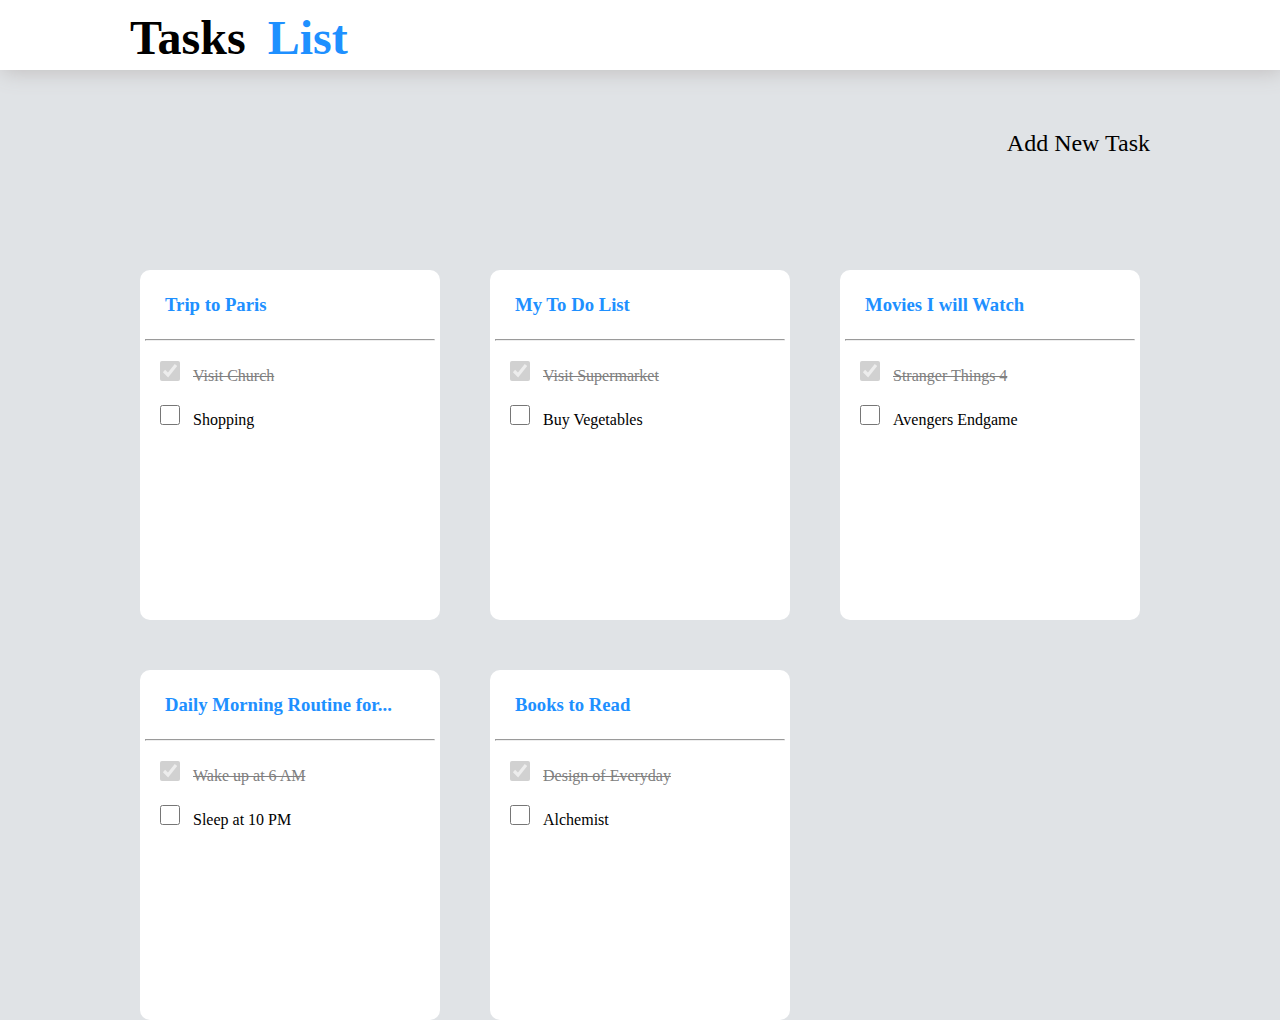
<file: index.html>
<!DOCTYPE html>
<html lang="en">
<head>
    <meta charset="UTF-8">
    <meta http-equiv="X-UA-Compatible" content="IE=edge">
    <meta name="viewport" content="width=device-width, initial-scale=1.0">
    <title>Document</title>
    <link rel="stylesheet" href="index.css">
    <link rel="stylesheet" href="https://cdnjs.cloudflare.com/ajax/libs/font-awesome/6.2.0/css/all.min.css" integrity="sha512-xh6O/CkQoPOWDdYTDqeRdPCVd1SpvCA9XXcUnZS2FmJNp1coAFzvtCN9BmamE+4aHK8yyUHUSCcJHgXloTyT2A==" crossorigin="anonymous" referrerpolicy="no-referrer" />
</head>
<body>
    <div class="navbar">
        <h1 class="navbar-title">Tasks <span class="span">List</span></h1>
    </div>
   <div class="circle-center">
    <a href="index1.html"><i class="fa-solid fa-circle-plus circle"></i><span class="add">Add New Task</span></a>
   </div> 
   <div class="grid-container">
    <div class="grid1">
        <a href="index2.html"><h3>Trip to Paris</h3></a>
        <hr>
        <input type="checkbox" checked disabled><span class="p1">Visit Church</span><br>
        <input type="checkbox"><span>Shopping</span>
    </div>
    <div class="grid2">
        <a href="list.html"><h3>My To Do List</h3></a>
        <hr>
        <input type="checkbox" checked disabled><span class="p1">Visit Supermarket</span><br>
        <input type="checkbox"><span>Buy Vegetables</span>
    </div>
    <div class="grid3">
        <a href="movie.html"><h3>Movies I will Watch</h3></a>
        <hr>
        <input type="checkbox" checked disabled><span class="p1">Stranger Things 4</span><br>
        <input type="checkbox"><span>Avengers Endgame</span>
    </div>
    <div class="grid4">
        <a href="routine.html"><h3>Daily Morning Routine for...</h3></a>
        <hr>
        <input type="checkbox" checked disabled><span class="p1">Wake up at 6 AM</span><br>
        <input type="checkbox"><span>Sleep at 10 PM</span>
    </div>
    <div class="grid5">
        <a href="books.html"><h3>Books to Read</h3></a>
        <hr>
        <input type="checkbox" checked disabled><span class="p1">Design of Everyday</span><br>
        <input type="checkbox"><span>Alchemist</span>
    </div>
   </div>
</body>
</html>
</file>
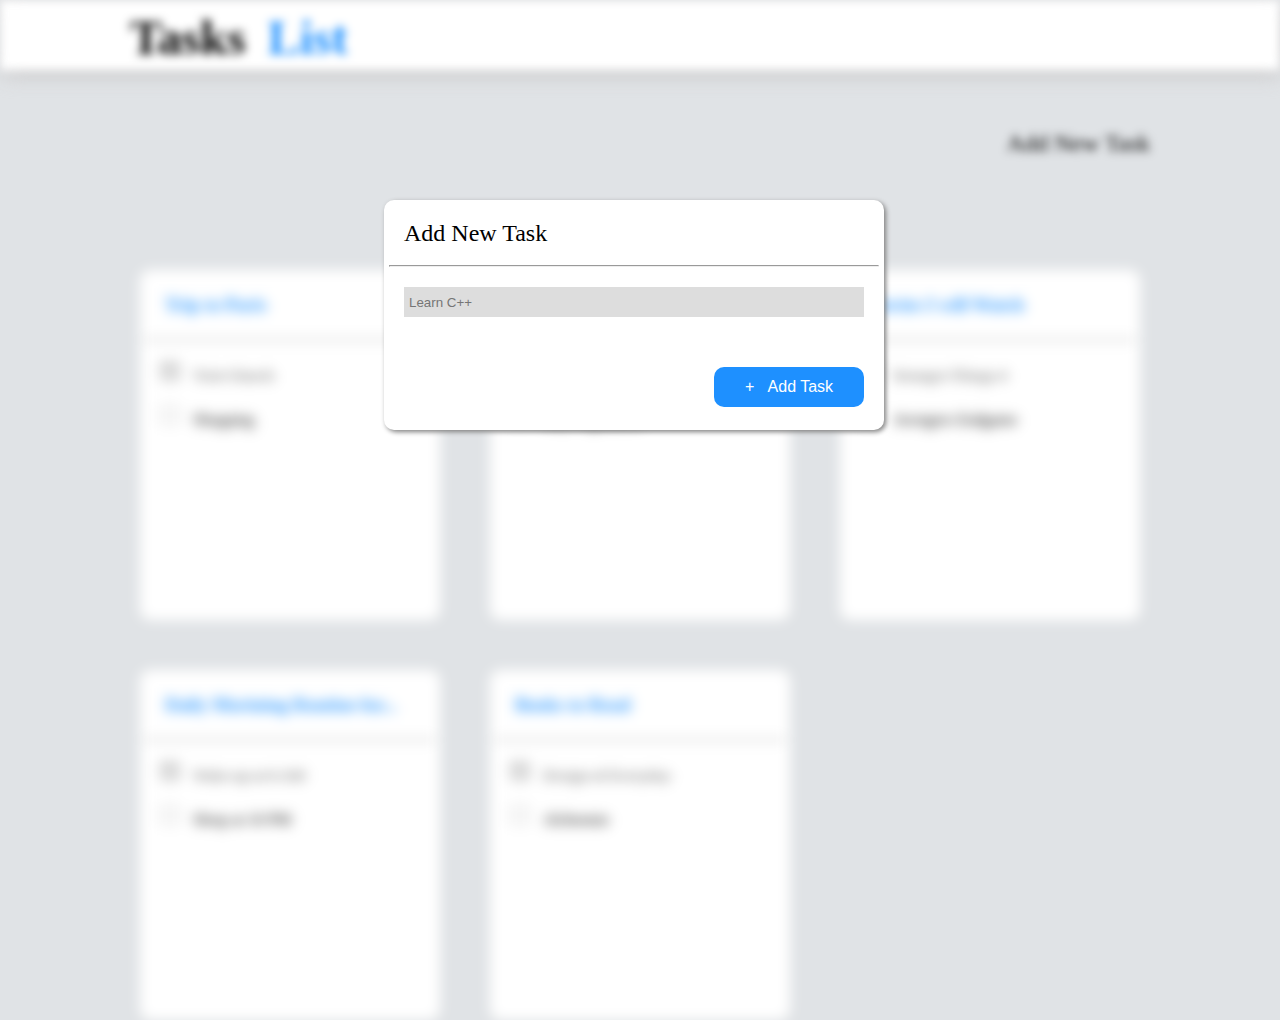
<file: index2.html>
<!DOCTYPE html>
<html lang="en">
<head>
    <meta charset="UTF-8">
    <meta http-equiv="X-UA-Compatible" content="IE=edge">
    <meta name="viewport" content="width=device-width, initial-scale=1.0">
    <title>Document</title>
    <link rel="stylesheet" href="index.css">
    <link rel="stylesheet" href="https://cdnjs.cloudflare.com/ajax/libs/font-awesome/6.2.0/css/all.min.css" integrity="sha512-xh6O/CkQoPOWDdYTDqeRdPCVd1SpvCA9XXcUnZS2FmJNp1coAFzvtCN9BmamE+4aHK8yyUHUSCcJHgXloTyT2A==" crossorigin="anonymous" referrerpolicy="no-referrer" />
</head>
<body>
    <div class="container">
        <div class="navbar">
            <h1 class="navbar-title">Tasks <span class="span">List</span></h1>
        </div>
       <div class="circle-center">
        <a href="index1.html"><i class="fa-solid fa-circle-plus circle"></i><span class="add">Add New Task</span></a>
       </div> 
       <div class="grid-container container">
        <div class="grid1">
            <h3>Trip to Paris</h3>
            <hr>
            <input type="checkbox" checked disabled><span class="p1">Visit Church</span><br>
            <input type="checkbox" disabled><span>Shopping</span>
        </div>
        <div class="grid2">
            <h3>My To Do List</h3>
            <hr>
            <input type="checkbox" checked disabled><span class="p1">Visit Supermarket</span><br>
            <input type="checkbox" disabled><span>Buy Vegetables</span>
        </div>
        <div class="grid3">
            <h3>Movies I will Watch</h3>
            <hr>
            <input type="checkbox" checked disabled><span class="p1">Stranger Things 4</span><br>
            <input type="checkbox" disabled><span>Avengers Endgame</span>
        </div>
        <div class="grid4">
            <h3>Daily Morining Routine for...</h3>
            <hr>
            <input type="checkbox" checked disabled><span class="p1">Wake up at 6 AM</span><br>
            <input type="checkbox" disabled><span>Sleep at 10 PM</span>
        </div>
        <div class="grid5">
            <h3>Books to Read</h3>
            <hr>
            <input type="checkbox" checked disabled><span class="p1">Design of Everyday</span><br>
            <input type="checkbox" disabled><span>Alchemist</span>
        </div>
       </div>
    </div>

        <div class="model">
            <p class="model-heading">Add New Task</p><span><i class="fa-solid fa-xmark close"></i></span>
            <hr>
            <input type="text" class="input" placeholder="Learn C++"><br>
            <a href="index.html" ><button class="model-add">+ &nbsp;&nbsp;Add Task</button></a>
        </div>


</body>
</html>
</file>
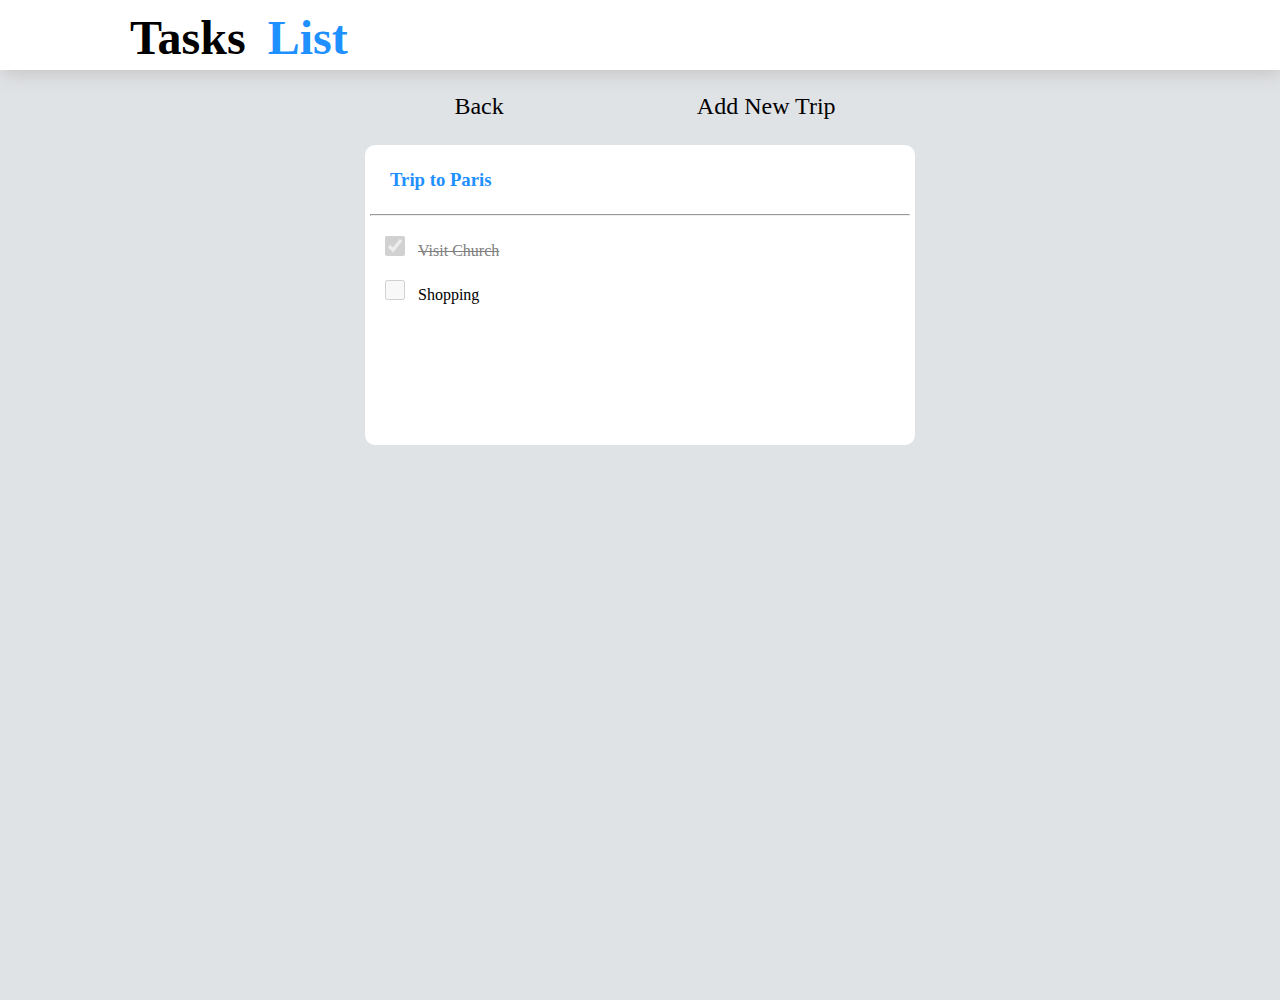
<file: index3.html>
<!DOCTYPE html>
<html lang="en">
<head>
    <meta charset="UTF-8">
    <meta http-equiv="X-UA-Compatible" content="IE=edge">
    <meta name="viewport" content="width=device-width, initial-scale=1.0">
    <title>Document</title>
    <link rel="stylesheet" href="index.css">
    <link rel="stylesheet" href="https://cdnjs.cloudflare.com/ajax/libs/font-awesome/6.2.0/css/all.min.css" integrity="sha512-xh6O/CkQoPOWDdYTDqeRdPCVd1SpvCA9XXcUnZS2FmJNp1coAFzvtCN9BmamE+4aHK8yyUHUSCcJHgXloTyT2A==" crossorigin="anonymous" referrerpolicy="no-referrer" />
</head>
<body>
    <div class="navbar">
        <h1 class="navbar-title">Tasks <span class="span">List</span></h1>
    </div>
    <div class="contain">
        <a class="back-arrow" href="index.html"><i class="fa-solid fa-circle-arrow-left arrow"></i><span class="back">Back</span></a>
    <a class="add-circle" href="index3.html"><i class="fa-solid fa-circle-plus circle2"></i><span class="add-trip">Add New Trip</span></a>
    </div>
    <div class="trip-to-paris">

        <div class="content">
            <a href="index2.html"><h3>Trip to Paris</h3></a>
        <hr>
        <input type="checkbox" checked disabled><span class="p1">Visit Church</span><br>
        <input type="checkbox" disabled><span>Shopping</span>
        </div>
    </div>
</body>
</html>
</file>
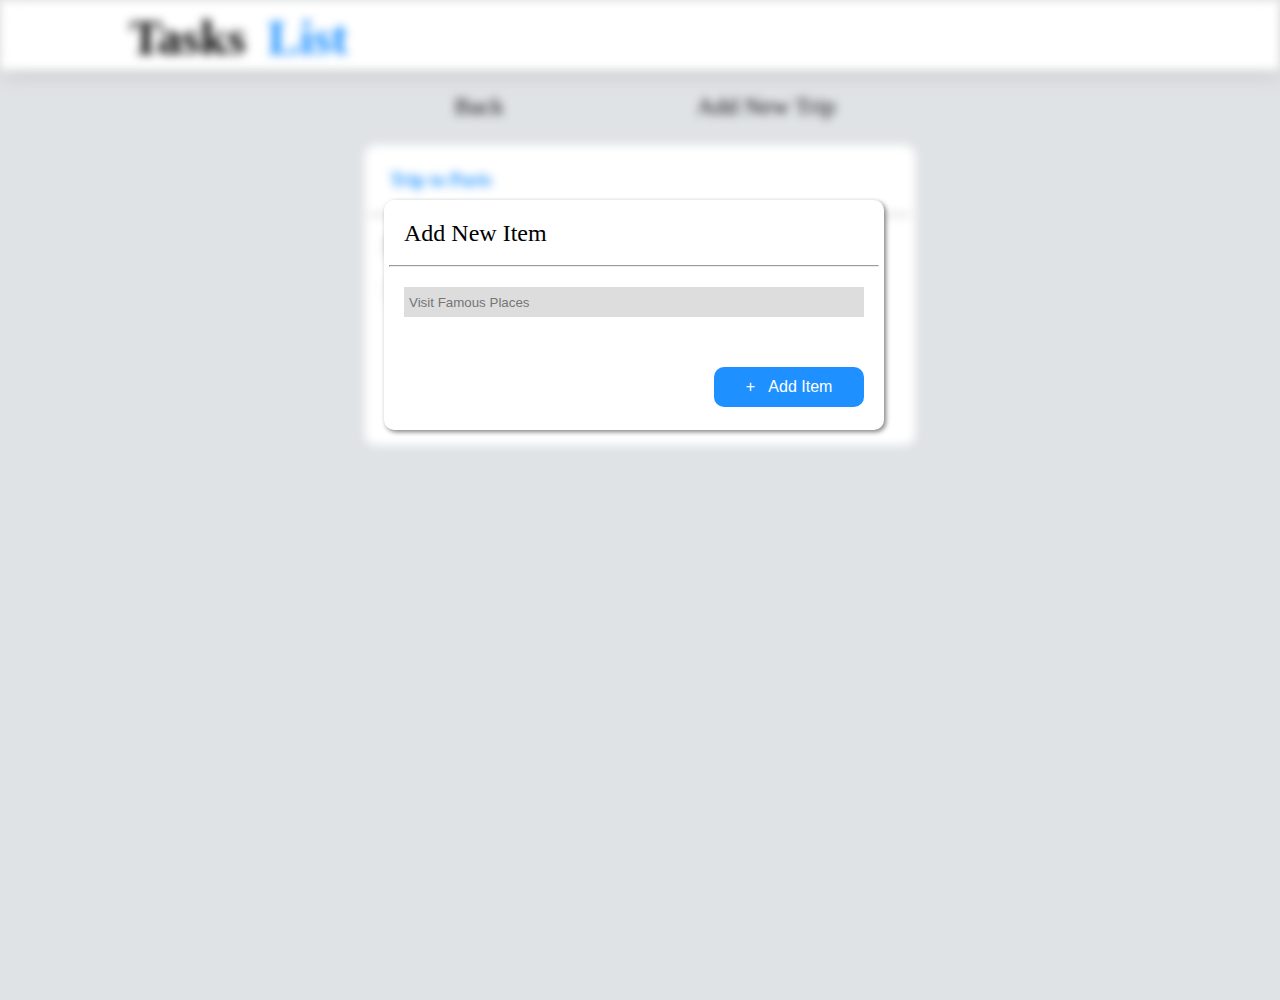
<file: index4.html>
<!DOCTYPE html>
<html lang="en">
<head>
    <meta charset="UTF-8">
    <meta http-equiv="X-UA-Compatible" content="IE=edge">
    <meta name="viewport" content="width=device-width, initial-scale=1.0">
    <title>Document</title>
    <link rel="stylesheet" href="index.css">
    <link rel="stylesheet" href="https://cdnjs.cloudflare.com/ajax/libs/font-awesome/6.2.0/css/all.min.css" integrity="sha512-xh6O/CkQoPOWDdYTDqeRdPCVd1SpvCA9XXcUnZS2FmJNp1coAFzvtCN9BmamE+4aHK8yyUHUSCcJHgXloTyT2A==" crossorigin="anonymous" referrerpolicy="no-referrer" />
</head>
<body>
    <div class="container">
        <div class="navbar">
            <h1 class="navbar-title">Tasks <span class="span">List</span></h1>
        </div>
        <div class="contain">
            <a class="back-arrow" href="index.html"><i class="fa-solid fa-circle-arrow-left arrow"></i><span class="back">Back</span></a>
        <a class="add-circle" href="index3.html"><i class="fa-solid fa-circle-plus circle2"></i><span class="add-trip">Add New Trip</span></a>
        </div>
        <div class="trip-to-paris">

            <div class="content">
                <a href="index2.html"><h3>Trip to Paris</h3></a>
            <hr>
            <input type="checkbox" checked disabled><span class="p1">Visit Church</span><br>
            <input type="checkbox" disabled><span>Shopping</span>
            </div>
        </div>
    </div>
    <div class="model">
        <p class="model-heading">Add New Item</p><span><i class="fa-solid fa-xmark close"></i></span>
        <hr>
        <input type="text" class="input" placeholder="Visit Famous Places"><br>
        <a href="index2.html" ><button class="model-add">+ &nbsp;&nbsp;Add Item</button></a>
    </div>
</body>
</html>
</file>
<file: index.css>
body{
    margin:0;
    padding:0;
    width:100%;
    height: 1000px;
    background-color: rgb(224, 227, 230);
}
/* web view */
@media (min-width:1000px) and (max-width:1600px){
    .navbar{
        background-color: white;
        width:100%;
        height:70px;
        margin:0;
        overflow: hidden;
        padding:0;
        box-shadow: 2px 2px 20px  rgb(193, 190, 190);
    }
    .navbar-title{
        font-size: 3em;
        margin: 10px 0 30px 130px;
    }
    .span{
        color:dodgerblue;
    }
    .add{
        font-size: 1.5em;
        position: absolute;
        top:130px;
        right:130px;
        color:black;
    }
    .circle{
        color:dodgerblue;
        position: absolute;
        top:120px;
        right:280px;
        font-size: 3em;
    }
    a{
        text-decoration: none;
    }
    .grid-container{
        display: grid;
        grid-template-columns: repeat(3,300px);
        grid-template-rows: repeat(2,350px);
        row-gap: 50px;
        column-gap: 50px;
    justify-content: center;
    margin-top: 200px;
    }
    h3{
        color: dodgerblue;
        padding: 5px;
        margin-left: 20px;
    }
    input{
        width:20px;
        height:20px;
        line-height: 10px;
        padding: 5px;
        margin-left: 20px;
        margin-top: 20px;
    }
    span.p1{
        color:gray;
        margin-left: 10px;
        text-decoration: line-through;
    }
    span{
        margin-left: 10px;
    }
    hr{
        margin: 0 5px;
        color: transparent;
    }
    .grid1{
        grid-column: 1/2;
        grid-row: 1/2;
    background-color: white;
    border-radius: 10px;
    border: 1px none;
    }
    .grid1:hover{
        cursor: pointer;
        box-shadow: 2px 2px 5px gray;
    }
    .grid2:hover{
        cursor: pointer;
        box-shadow: 2px 2px 5px gray;
    }
    .grid3:hover{
        cursor: pointer;
        box-shadow: 2px 2px 5px gray;
    }
    .grid4:hover{
        cursor: pointer;
        box-shadow: 2px 2px 5px gray;
    }
    .grid5:hover{
        cursor: pointer;
        box-shadow: 2px 2px 5px gray;
    }
    .grid2{
        grid-column: 2/3;
        grid-row: 1/2;
        background-color: white;
        border-radius: 10px;
    }
    .grid3{
        grid-column:3/4;
        grid-row:1/2;
        background-color: white;
        border-radius: 10px;
    }
    .grid4{
        grid-column: 1/2;
        grid-row: 2/3;
        background-color: white;
        border-radius: 10px;
    }
    .grid5{
        grid-column:2/3;
        grid-row:2/3;
        background-color: white;
        border-radius: 10px;
    }
    .container{
        filter: blur(5px);
        position: relative;
     }
     .model{
         position: absolute;
         width:500px;
         height:230px;
         background-color: rgb(255, 255, 255);
        top: 200px;
        left:30%;
        justify-content: center;
         border-radius: 10px;
         box-shadow: 2px 2px 5px gray;
     }
     .close{
         position: absolute;
         top:20px;
         right:20px;
         font-size: 2em;
         color: gray;
     }
     .close:hover{
         cursor: pointer;
     }
     .input{
         width:450px;
         background-color: rgb(221, 221, 221);
         border: none;

     }
     .model-add{
         margin-top: 50px;
         background-color: dodgerblue;
         width:150px;
         height:40px;
         border: none;
         border-radius: 10px;
         color: white;
         font-size: 1em;
         margin-left: 330px;
         text-decoration: none;
     }
     .model-add:hover{
         cursor: pointer;
     }
     .model-heading{
         font-size:1.5em;
         margin: 20px 0 0 20px;
     }
     .trip-to-paris{
        display: grid;
        grid-template-columns: 550px;
        grid-template-rows: 300px;
        justify-content: center;
        margin-top: 20px;
        width:100%;
     }
     .content{
        grid-column: 1/2;
        grid-row: 1/2;
        background-color: white;
        border-radius: 10px;
     }
     .content:hover{
         box-shadow: 2px 2px 5px gray;
     }
     .contain{
        text-align: center;
     }
     .add-trip{
        color: black;
        font-size: 1.5em;

     }
     .back{
        color:black;
        font-size: 1.5em;
     }
     .back-arrow{
        padding: 0 180px 0 0;
     }
     .circle2{
        color:dodgerblue;
        font-size: 3em;
     }
     .arrow{
        color:rgb(82, 78, 78);
        font-size: 3em;
        margin-top: 100px;
     }
}


/* tab view */
@media (min-width:600px) and (max-width:1000px){
    .navbar{
        background-color: white;
        width:100%;
        height:70px;
        margin:0;
        overflow: hidden;
        padding:0;
        box-shadow: 2px 2px 20px  rgb(193, 190, 190);
    }
    .navbar-title{
        font-size: 3em;
        margin: 10px 0 30px 100px;
    }
    .span{
        color:dodgerblue;
    }
    .add{
        font-size: 1.5em;
        position: absolute;
        top:130px;
        right:130px;
        color:black;
    }
    .circle{
        color:dodgerblue;
        position: absolute;
        top:120px;
        right:280px;
        font-size: 3em;
    }
    a{
        text-decoration: none;
    }
    .grid-container{
        display: grid;
        grid-template-columns: 270px 270px;
        grid-template-rows:320px 320px 320px;
        row-gap: 50px;
        column-gap: 50px;
    justify-content: space-evenly;
    margin-top: 200px;
    }
    h3{
        color: dodgerblue;
        padding: 5px;
        margin-left: 20px;
    }
    input{
        width:20px;
        height:20px;
        line-height: 10px;
        padding: 5px;
        margin-left: 20px;
        margin-top: 20px;
    }
    span.p1{
        color:gray;
        margin-left: 10px;
        text-decoration: line-through;
    }
    span{
        margin-left: 10px;
    }
    hr{
        margin: 0 5px;
        color: transparent;
    }
    .grid1{
        grid-column: 1/2;
        grid-row: 1/2;
        background-color: white;
        border-radius: 10px;
    }
    .grid2{
        grid-column: 2/3;
        grid-row: 1/2;
        background-color: white;
        border-radius: 10px;
    }
    .grid3{
        grid-column: 1/2;
        grid-row: 2/3;
        background-color: white;
        border-radius: 10px;
    }
    .grid4{
        grid-column: 2/3;
        grid-row: 2/3;
        background-color: white;
        border-radius: 10px;
    }
    .grid5{
        grid-column: 1/2;
        grid-row: 3/4;
        background-color: white;
        border-radius: 10px;
    }
    .grid1:hover{
        cursor: pointer;
        box-shadow: 2px 2px 5px gray;
    }
    .grid2:hover{
        cursor: pointer;
        box-shadow: 2px 2px 5px gray;
    }
    .grid3:hover{
        cursor: pointer;
        box-shadow: 2px 2px 5px gray;
    }
    .grid4:hover{
        cursor: pointer;
        box-shadow: 2px 2px 5px gray;
    }
    .grid5:hover{
        cursor: pointer;
        box-shadow: 2px 2px 5px gray;
    }
    .container{
        filter: blur(5px);
        /* opacity: 0.20; */
        position: relative;
     }
     .model{
         position: absolute;
         width:400px;
         height:230px;
         background-color: rgb(255, 255, 255);
        top: 40%;
        left:25%;
         border-radius: 10px;
         box-shadow: 2px 2px 5px gray;
     }
     .close{
         position: absolute;
         top:20px;
         right:20px;
         font-size: 2em;
         color: gray;
     }
     .close:hover{
         cursor: pointer;
     }
     .input{
         width:350px;
         background-color: rgb(221, 221, 221);
         border: none;

     }
     .model-add{
         margin-top: 50px;
         background-color: dodgerblue;
         width:150px;
         height:40px;
         border: none;
         border-radius: 10px;
         color: white;
         font-size: 1em;
         margin-left: 230px;
         text-decoration: none;
     }
     .model-add:hover{
         cursor: pointer;
     }
     .model-heading{
         font-size:1.5em;
         margin: 20px 0 0 20px;
     }
     .trip-to-paris{
        display: grid;
        grid-template-columns: 450px;
        grid-template-rows: 400px;
        justify-content: center;
        margin-top: 10px;
        width:100%;
     }
     .content{
        grid-column: 1/2;
        grid-row: 1/2;
        background-color: white;
        border-radius: 10px;
     }
     .content:hover{
         box-shadow: 2px 2px 5px gray;
     }
     .contain{
        text-align: center;
     }
     .add-trip{
        color: black;
        font-size: 1.5em;

     }
     .back{
        color:black;
        font-size: 1.5em;
     }
     .back-arrow{
        padding: 0 100px 0 0;
     }
     .circle2{
        color:dodgerblue;
        font-size: 3em;
     }
     .arrow{
        color:rgb(82, 78, 78);
        font-size: 3em;
        margin-top: 100px;
     }
}



/* mobile view */
@media (min-width:360px) and (max-width:600px){
    .navbar{
        background-color: white;
        width:100%;
        height:70px;
        margin:0;
        overflow: hidden;
        padding:0;
        box-shadow: 2px 2px 20px rgb(193, 190, 190);
    }
    .navbar-title{
        font-size: 3em;
        text-align: center;
        margin-top: 10px;

    }
    .span{
        color:dodgerblue;
    }
    .add{
        display: none;
    }
    .circle{
        color:dodgerblue;
        position: absolute;
        top:100px;
        font-size: 3em;
    }
    .circle-center{
        text-align: center;
    }
    a{
        text-decoration: none;
    }
    .grid-container{
        display: grid;
        grid-template-columns: 270px ;
        grid-template-rows:320px 320px 320px 320px 320px;
        row-gap: 50px;
        column-gap: 50px;
    justify-content: center;
    margin-top: 150px;
    }
    h3{
        color: dodgerblue;
        padding: 5px;
        margin-left: 20px;
    }
    input{
        width:20px;
        height:20px;
        line-height: 10px;
        padding: 5px;
        margin-left: 20px;
        margin-top: 20px;
    }
    span.p1{
        color:gray;
        margin-left: 10px;
        text-decoration: line-through;
    }
    span{
        margin-left: 10px;
    }
    hr{
        margin: 0 5px;
        color: transparent;
    }
    .grid1{
        grid-column: 1/2;
        grid-row: 1/2;
        background-color: white;
        border-radius: 10px;
    }
    .grid2{
        grid-column: 1/2;
        grid-row: 2/3;
        background-color: white;
        border-radius: 10px;
    }
    .grid3{
        grid-column: 1/2;
        grid-row: 3/4;
        background-color: white;
        border-radius: 10px;
    }
    .grid4{
        grid-column: 1/2;
        grid-row: 4/5;
        background-color: white;
        border-radius: 10px;
    }
    .grid5{
        grid-column: 1/2;
        grid-row: 5/6;
        background-color: white;
        border-radius: 10px;
    }
    .grid1:hover{
        cursor: pointer;
        box-shadow: 2px 2px 5px gray;
    }
    .grid2:hover{
        cursor: pointer;
        box-shadow: 2px 2px 5px gray;
    }
    .grid3:hover{
        cursor: pointer;
        box-shadow: 2px 2px 5px gray;
    }
    .grid4:hover{
        cursor: pointer;
        box-shadow: 2px 2px 5px gray;
    }
    .grid5:hover{
        cursor: pointer;
        box-shadow: 2px 2px 5px gray;
    }
    .container{
        filter: blur(5px);
        overflow: hidden;
     }
     .model{
         position: absolute;
         width:300px;
         height:230px;
         background-color: rgb(255, 255, 255);
        top: 40%;
        left:10%;
         border-radius: 10px;
         box-shadow: 2px 2px 5px gray;
     }
     .close{
         position: absolute;
         top:20px;
         right:20px;
         font-size: 2em;
         color: gray;
     }
     .close:hover{
         cursor: pointer;
     }
     .input{
         width:250px;
         background-color: rgb(221, 221, 221);
         border: none;

     }
     .model-add{
         margin-top: 50px;
         background-color: dodgerblue;
         width:150px;
         height:40px;
         border: none;
         border-radius: 10px;
         color: white;
         font-size: 1em;
         margin-left: 130px;
         text-decoration: none;
     }
     .model-add:hover{
         cursor: pointer;
     }
     .model-heading{
         font-size:1.5em;
         margin: 20px 0 0 20px;
     }
     .trip-to-paris{
        display: grid;
        grid-template-columns: 350px;
        grid-template-rows: 300px;
        justify-content: center;
        margin-top: 10px;
        width:100%;
     }
     .content{
        grid-column: 1/2;
        grid-row: 1/2;
        background-color: white;
        border-radius: 10px;
     }
     .content:hover{
         box-shadow: 2px 2px 5px gray;
     }
     .contain{
        text-align: center;
     }
     .add-trip{
        color: black;
        font-size: 1em;

     }
     .back{
        color:black;
        font-size: 1em;
     }
     .back-arrow{
        padding: 0 100px 0 0;
     }
     .circle2{
        color:dodgerblue;
        font-size: 2em;
     }
     .arrow{
        color:rgb(82, 78, 78);
        font-size: 2em;
        margin-top: 100px;
     }
}
</file>
